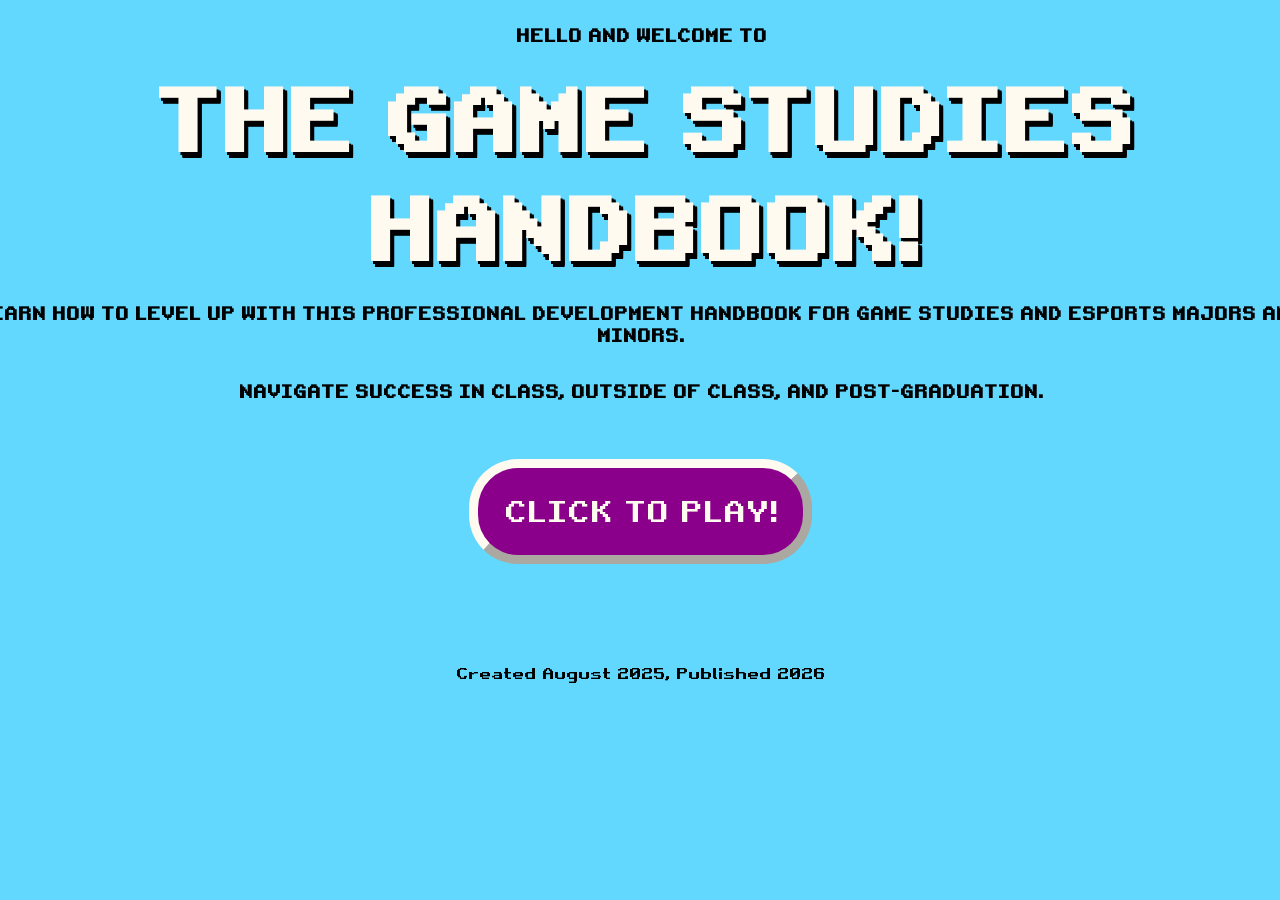
<file: index.html>
<!DOCTYPE html>
<html>
  <div id="intro">
  <link rel="stylesheet" href="./styles.css">
  <h3 class="headings"> HELLO AND WELCOME TO</h3>
  <h1>
    THE GAME STUDIES HANDBOOK!
  </h1>
  <h3 class="headings">LEARN HOW TO LEVEL UP WITH THIS PROFESSIONAL DEVELOPMENT HANDBOOK FOR GAME STUDIES AND ESPORTS MAJORS AND MINORS.</h3>
  <h3 class="headings">NAVIGATE SUCCESS IN CLASS, OUTSIDE OF CLASS, AND POST-GRADUATION.</h3>
  
  <div>
    <button id="press_start">CLICK TO PLAY!</button>
  </div>

  <br><br>
  <div id="dialogue1">
    <div id="yoelsb">
      <body>
        <br>
        WELCOME TO GAME STUDIES & ESPORTS!
        <br>
        <br>
        I AM <u>YOEL VILLAHERMOSA SERRANO</u>, CHAIR OF GAME STUDIES & ESPORTS! ...INSERT FUN FACT ABOUT PROF YOEL...
        <br>
        <br>
      </body>
    </div>
    <div>
      <img src="./assets/rsz_1rsz_beeg_yoshi.png" alt="">
    </div>
  </div>
  <div id="overview">
      <br>
      <div class="textcontainer">
        <div class="textcontainertext">THE <u>GAME STUDIES & ESPORTS MAJOR & MINOR</u> TEACH THE FUNDAMENTALS OF GAME INDUSTRY ECONOMICS, PROGRAMMING AND DEVELOPMENT, ART AND DESIGN, WRITING, AND ANALYSIS.</div>
        <img src="./assets/rsz_1rsz_beeg_yoshi.png" alt="">
      </div>
      <br><br>
      <div class="textcontainer">
        <img src="./assets/rsz_1rsz_beeg_yoshi.png" alt="">
        <div class="textcontainertext">OUR PROGRAM AT UD IS DISTINCT FROM THOSE AT OTHER INSTITUTIONS BECAUSE OF OUR BIG PICTURE, INTERDISCIPLINARY FOCUS ON GAMES <u>AS CULTURE</u> AND <u>IN CULTURE</u>. GRADUATES ARE PREPARED TO ENTER AT ANY POINT IN THE GAME DEVELOPMENT PIPELINE, TO BE FLEXIBLE AND ADAPTABLE TO CHANGING CONDITIONS, AND ALSO TO EXPLORE CAREER POSSIBILITIES RELATED TO VIDEO GAMES IN OTHER FIELDS. OUR STUDENTS HAVE DIVERSE BACKGROUNDS AND TALENTS, AND TONS OF ENTHUSIASM FOR WORKING WITH GAMES.</div>
      </div>
      <br>
      <br>
      <div class="textcontainer">
        <div class="textcontainertext">WANT TO EXPLORE HOW THE LAST OF US BLENDS GAMEPLAY AND NARRATIVE TO TACKLE THEMES LIKE GRIEF, LOVE, AND VIOLENCE—OR HOW BALDUR’S GATE 3 IS REDEFINING THE RPG GENRE WHILE CULTIVATING MASSIVE ONLINE COMMUNITIES? CURIOUS HOW MINECRAFT CREATES MEANING THROUGH OPEN-ENDED SYSTEMS AND EMERGENT PLAY? DREAM OF DESIGNING WORLDS AS RICHLY CRAFTED AND ENCHANTING AS THOSE IN NINTENDO GAMES? MAYBE YOU'RE FASCINATED BY THE BUSINESS SIDE OF GAMES—HOW ESPORTS LEAGUES ATTRACT THOUSANDS OF VIEWERS, OR HOW TITLES ARE MARKETED, MONETIZED, AND MANAGED IN TODAY’S COMPETITIVE INDUSTRY?</div>
        <img src="./assets/rsz_1rsz_beeg_yoshi.png" alt="">
      </div>
      <br>
  </div>
  <div id="majordata">
    <h3>OUR MAJOR OFFERS <u>THREE FOCUS AREAS</u> TO HELP YOU TAILOR YOUR JOURNEY BASED ON WHAT EXCITES YOU MOST.</h3>
    <h2>CLICK THE MAJORS BELOW TO LEARN MORE!</h2>

    <div id="m1" class="majortitle">GAMES CULTURE & SOCIETY</div>
    <div id="m1info" class="majorinfo">
      <div style="font-size: 19px;">THIS CONCENTRATION MIGHT APPEAL TO STUDENTS WHO ENJOY ANALYZING GAMES AS CULTURAL PRODUCTS, WRITING CRITICALLY, OR EXPLORING ISSUES LIKE IDENTITY, ETHICS, GENDER, RACE, AND PLAY.</div>
    <br>
    THINK DISCO ELYSIUM, JOURNEY, AND PAPERS, PLEASE.
    <br>
    <br>
    SOME SAMPLE COURSES INCLUDE 
    <a target="_blank" href="https://udapps.nss.udel.edu/CourseDescription/search?courseNumber=game351&courseTitle=&keyword=&yearCode=2025&subjectCode=&departmentCode=&collegeCode=">GAME351 - VIDEO GAMES AND JAPANESE CULTURE</a>
    AND 
    <a target="_blank" href="https://udapps.nss.udel.edu/CourseDescription/search?courseNumber=game410&courseTitle=&keyword=&yearCode=2025&subjectCode=&departmentCode=&collegeCode=">GAME410 - GAME GENRE WORKSHOP</a> 
    </div>
    <br>
    <br>
    <div id="m2" class="majortitle">GAME DESIGN & DEVELOPMENT</div>
    <div id="m2info" class="majorinfo">
      <div style="font-size: 19px;">THIS CONCENTRATION MIGHT APPEAL TO STUDENTS WHO WANT TO KNOW MORE ABOUT CODING, PROTOTYPING, LEVEL DESIGN, VISUAL ART, WRITING, OR SOUND DESIGN. </div>
    <br>
    THINK UNITY, MINECRAFT, CELESTE.
    <br>
    <br>
    SOME SAMPLE COURSES INCLUDE 
    <a target="_blank" href="https://udapps.nss.udel.edu/CourseDescription/search?courseNumber=ART265&courseTitle=&keyword=&yearCode=2025&subjectCode=&departmentCode=&collegeCode=">ART 265 - CORE 3D MODELING</a>
    AND 
    <a target="_blank" href="https://udapps.nss.udel.edu/CourseDescription/search?courseNumber=GAME467&courseTitle=&keyword=&yearCode=2025&subjectCode=&departmentCode=&collegeCode=">GAME 467 - GAME DEVELOPMENT STUDIO</a> 
    </div>
    <br>
    <br>
    <div id="m3" class="majortitle">GAME INDUSTRY & ESPORT MANAGEMENT</div>
    <div id="m3info" class="majorinfo">
      <div style="font-size: 19px;">THIS CONCENTRATION MIGHT APPEAL TO STUDENTS WHO ARE LOOKING TO LEARN ABOUT MARKETING, EVENT PLANNING, COMMUNITY BUILDING, BUSINESS STRATEGY, STREAMING, AND BROADCASTING.</div>
    <br>
    THINK TWITCH, LEAGUE OF LEGENDS, STEAM.
    <br>
    <br>
    SOME SAMPLE COURSES INCLUDE 
    <a target="_blank" href="https://udapps.nss.udel.edu/CourseDescription/search?courseNumber=ENTR351&courseTitle=&keyword=&yearCode=2025&subjectCode=&departmentCode=&collegeCode=">ENTR 351 - ENTREPRENEURIAL MARKETING</a>
    AND 
    <a target="_blank" href="https://udapps.nss.udel.edu/CourseDescription/search?courseNumber=BUAD471&courseTitle=&keyword=&yearCode=2025&subjectCode=&departmentCode=&collegeCode=">BUAD 471 - ADVERTISING AND MEDIA MANAGEMENT</a> 
    </div>
    <h2>*</h2>
  </div>

  <div id="levelintro">
    <h3>THIS HANDBOOK OFFERS INSIGHT AND ADVICE ABOUT HOW YOU CAN MAKE THE MOST OF YOUR EXPERIENCE AS A UD STUDENT WHILE LAYING THE FOUNDATION FOR A CAREER YOU WILL ENJOY.</h3>
    <h3>CONQUER EACH LEVEL THROUGH DILIGENCE, DRIVE, AND DETERMINATION!</h3>
    <button id="level1" class="levelbuttons">LEVEL 1: ACADEMIC EFFORT</button>
    <button id="level2" class="levelbuttons">LEVEL 2: PROVEN EXPERIENCE</button>
    <button id="level3" class="levelbuttons">LEVEL 3: REALISTIC UNDERSTANDING OF THE INDUSTRY</button>
    <button id="level4" class="levelbuttons">LEVEL 4: TOOLS FOR MARKETING YOURSELF</button>
  </div>
  <br>
</div>
  

<h20>Created August 2025, Published 2026</h20>
<script src="interactions.js"></script>
</html>
</file>
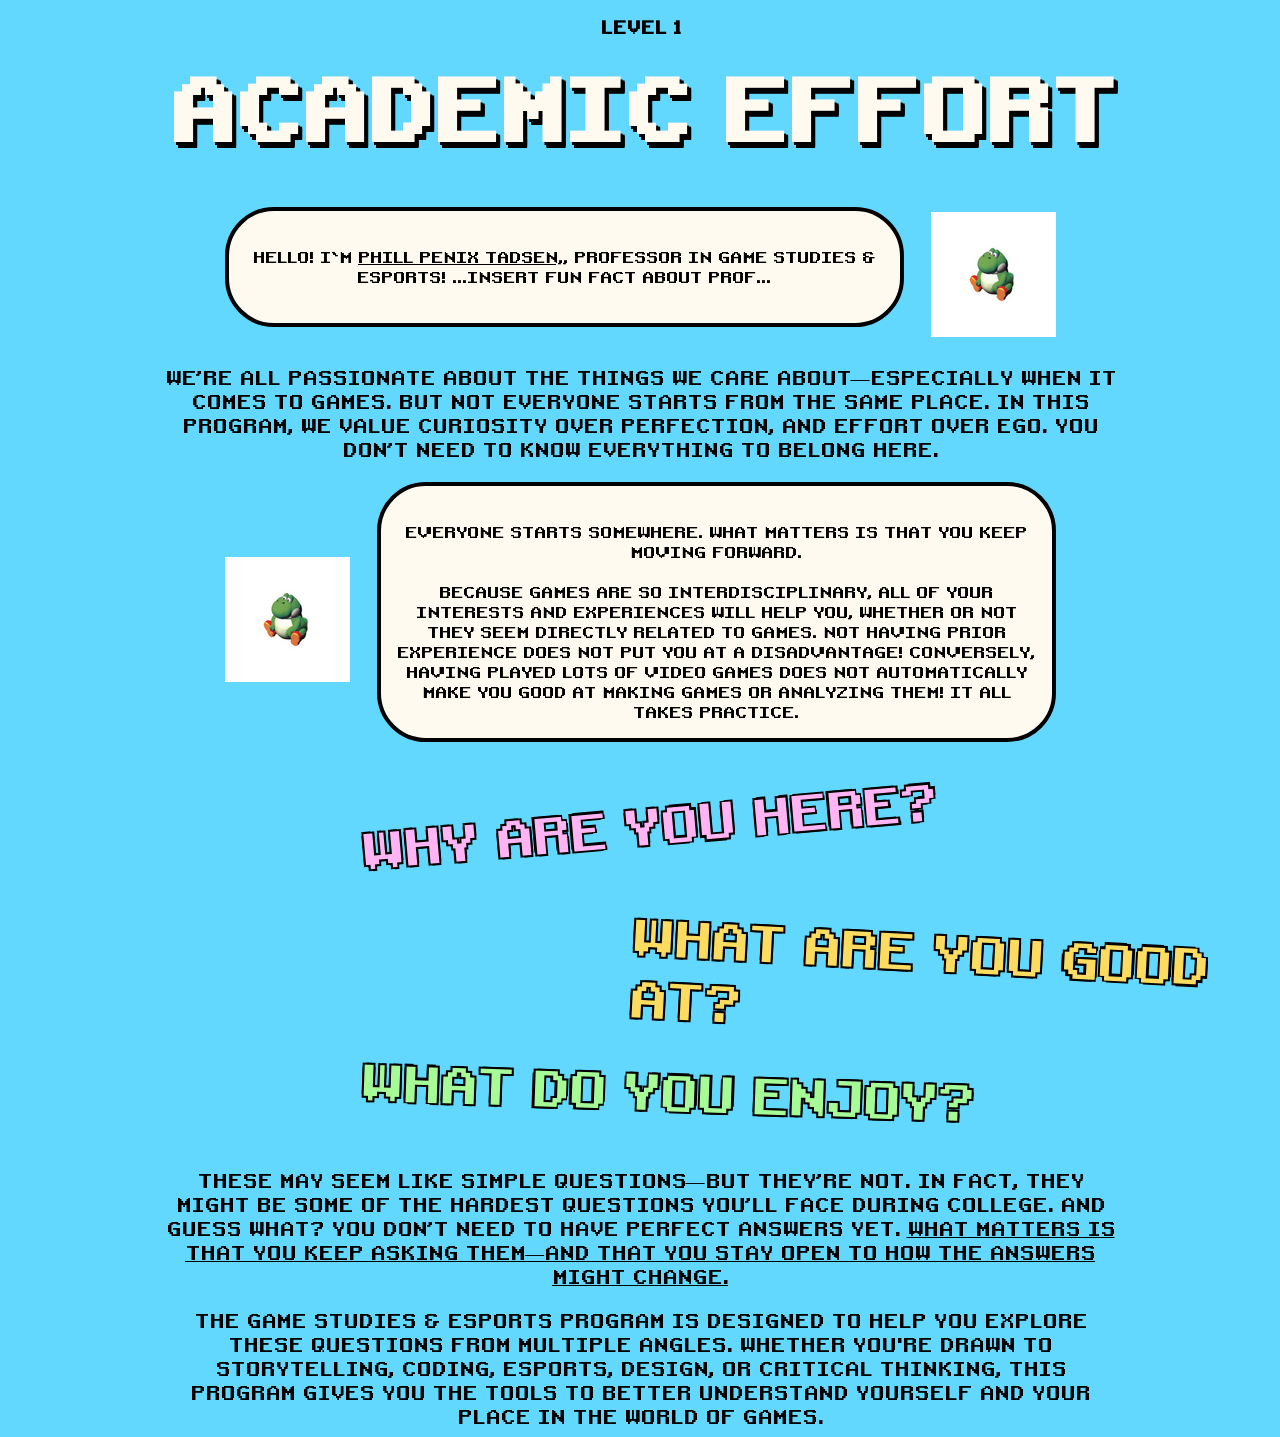
<file: levelsHTML/level1.html>
<!DOCTYPE html>
  <link rel="stylesheet" href="../levelsCSS/level1.css">
  <div>
    <h3>
      LEVEL 1
    </h3>
    <h1>
      ACADEMIC EFFORT
    </h1>
    <br><br>
  </div>

  <div class="dialogue2">
    <div id="ptsb">
      <body>
        <br>
        HELLO! I`M <u>PHILL PENIX TADSEN,</u>, PROFESSOR IN GAME STUDIES & ESPORTS! ...INSERT FUN FACT ABOUT PROF...
        <br>
        <br>
      </body>
    </div>
    <div>
      <img src="../assets/rsz_1rsz_beeg_yoshi.png" alt="">
    </div>
  </div>
  <br>
  <div>
    <div class="textcontainer">
      <div class="textcontainertext">WE’RE ALL PASSIONATE ABOUT THE THINGS WE CARE ABOUT—ESPECIALLY WHEN IT COMES TO GAMES. BUT NOT EVERYONE STARTS FROM THE SAME PLACE. IN THIS PROGRAM, WE VALUE CURIOSITY OVER PERFECTION, AND EFFORT OVER EGO. YOU DON’T NEED TO KNOW EVERYTHING TO BELONG HERE.</div>
      </div>
  </div>
  <br>

    <div class="dialogue2">
    <div>
      <img src="../assets/rsz_1rsz_beeg_yoshi.png" alt="">
    </div>
    <div id="ptsb">
      <body>
        <br>
        EVERYONE STARTS SOMEWHERE. WHAT MATTERS IS THAT YOU KEEP MOVING FORWARD.
        <br>
        <br>
        BECAUSE GAMES ARE SO INTERDISCIPLINARY, ALL OF YOUR INTERESTS AND EXPERIENCES WILL HELP YOU, WHETHER OR NOT THEY SEEM DIRECTLY RELATED TO GAMES. NOT HAVING PRIOR EXPERIENCE DOES NOT PUT YOU AT A DISADVANTAGE! CONVERSELY, HAVING PLAYED LOTS OF VIDEO GAMES DOES NOT AUTOMATICALLY MAKE YOU GOOD AT MAKING GAMES OR ANALYZING THEM! IT ALL TAKES PRACTICE.
        <br>
      </body>
    </div>
  </div>
  <br>
  <div class="question" style="color:  rgb(255, 180, 243); margin-left: 39vh; transform: rotate(-5deg);">WHY ARE YOU HERE?</div><br><br><br><br>
  <div class="question" style="color: rgb(251, 220, 96); margin-left: 69vh; transform: rotate(3deg);">WHAT ARE YOU GOOD AT?</div><br>
  <div class="question" style="color: rgb(167, 251, 151); margin-left: 39vh;  transform: rotate(2deg)">WHAT DO YOU ENJOY?</div>
  <br><br>
  <div class="textcontainer">
    <div class="textcontainertext">THESE MAY SEEM LIKE SIMPLE QUESTIONS—BUT THEY’RE NOT. IN FACT, THEY MIGHT BE SOME OF THE HARDEST QUESTIONS YOU’LL FACE DURING COLLEGE. AND GUESS WHAT? YOU DON’T NEED TO HAVE PERFECT ANSWERS YET. <u>WHAT MATTERS IS THAT YOU KEEP ASKING THEM—AND THAT YOU STAY OPEN TO HOW THE ANSWERS MIGHT CHANGE.</u></div>
  </div>
  <br>
    <div class="textcontainer">
      <div class="textcontainertext">THE GAME STUDIES & ESPORTS PROGRAM IS DESIGNED TO HELP YOU EXPLORE THESE QUESTIONS FROM MULTIPLE ANGLES. WHETHER YOU'RE DRAWN TO STORYTELLING, CODING, ESPORTS, DESIGN, OR CRITICAL THINKING, THIS PROGRAM GIVES YOU THE TOOLS TO BETTER UNDERSTAND YOURSELF AND YOUR PLACE IN THE WORLD OF GAMES.</div>
  </div>

</html>
</file>
<file: styles.css>
@font-face{
    font-family: pixelfont;
    src: url(pixel_font.ttf);
}
html{
    font-family: pixelfont;
    background-color: rgb(98, 216, 255);
}
u{
    text-decoration-thickness: 2.5px;
}
#intro{
    display: flex;
    justify-content: center;
    align-items: center;
    flex-direction: column;
}

#press_start{
    padding:25px;
    font-size: 29px;
    font-family: pixelfont;
    border-radius: 49px;
    border-width: 9px;
    border-color: floralwhite;
    color: floralwhite;
    background-color: darkmagenta;
    margin: 39px;
}

h1{
    font-size: 9.5vh;
    display:flex;
    justify-content: center;
    font-family: pixelfont;
    color: floralwhite;
    text-shadow: 4px 4px 0px #010000, 2px 3px 0px #010000, 4px 5px 0px #010000, 4px 6px 0px #010000;
    margin: .2vh;
}

#dialogue1{
    display: none;
    width: 122vh;
    gap: 3vh;
    justify-content: center;
}
#yoelsb{
    display: none;
    width: 639px;
    height: auto;
    background-color: floralwhite;
    border: 4px solid #010000;
    margin-bottom: 19px;
    border-radius: 49px;
}

#overview{
    display: none;
    width: 122vh;
    height: auto;
}
.textcontainer{
    display: flex;
    justify-content: center;
    align-items: center;
    gap: 3vh;
}
.textcontainertext{
    font-size: 19px;
    width: 1321px;
}


#majordata{
    padding:35px;
    display: none;
    justify-content: center;
    align-items: center;
}
h2{
    display: flex;
    justify-content: center;
    align-items: center;
    flex-direction: column;
    color: floralwhite;
    background-color: #f43aa9;
    margin-bottom: 35px;
    margin-top: 55px;
}
h3{
    font-size: 17px;
    width: 1388px;
}

body{
    text-align: center;
    
}

.majortitle{
    display: flex;
    justify-content: center;
    align-items: center;
    flex-direction: column;
    color: floralwhite;
    text-shadow: 4px 4px 0px #010000, 2px 3px 0px #010000, 4px 5px 0px #010000, 4px 6px 0px #010000;
    font-size: 39px;
    margin: 19px;
}
.majortitle:hover
{
    color: rgb(255, 227, 65);
    cursor: pointer;
}

.majorinfo{
    margin-top: 35px;
    width: 655px;
    border: 4px solid #010000;
    padding:35px;
    border-radius: 49px;
    margin-left: auto;
    margin-right: auto;
    display: none;
}
#m1info{
    background-color: rgb(255, 180, 243);
}
#m2info{
    background-color: rgb(251, 220, 96);
}
#m3info{
    background-color: rgb(167, 251, 151);
}

a{
    color: rgb(134, 6, 193);
}

#levelintro{
    display: none;
    justify-content: center;
    align-items: center;
    flex-direction: column;
    margin-left: auto;
    margin-right: auto;
}
.levelbuttons{
    background-color: darkmagenta;
    font-family: pixelfont;
    color: floralwhite;
    border-radius: 49px;
    padding:9px;
    border-color: #010000;
    border-width: 4px;
    font-size: 20px;
    margin: 11px;
}
</file>
<file: levelsCSS/level1.css>
@font-face{
    font-family: pixelfont;
    src: url(../pixel_font.ttf);
}
html{
    font-family: pixelfont;
    background-color: rgb(98, 216, 255);
}

h3{
    font-size: 17px;
    text-align: center;
}

h1{
    font-size: 9.5vh;
    display:flex;
    justify-content: center;
    font-family: pixelfont;
    color: floralwhite;
    text-shadow: 4px 4px 0px #010000, 2px 3px 0px #010000, 4px 5px 0px #010000, 4px 6px 0px #010000;
    margin: .2vh;
}

#ptsb{
    text-align: center;
    display: block;
    width: 639px;
    background-color: floralwhite;
    border: 4px solid #010000;
    margin-bottom: 19px;
    border-radius: 49px;
    padding: 16px;
}
.dialogue2{
    width: 123vh;
    display: flex;
    gap: 3vh;
    justify-content: center;
    align-items: center;
    margin-left: auto;
    margin-right: auto;
}

.textcontainer{
    display: flex;
    justify-content: center;
    align-items: center;
    gap: 3vh;
    text-align: center;
}
.textcontainertext{
    font-size: 19px;
    text-align: center;
    width: 955px;
}

.question{
    font-size: 49px;
    text-shadow:
   -2px -2px 0 #000,  
    2px -2px 0 #000,
   -2px  2px 0 #000,
    2px  2px 0 #000;
}
</file>
